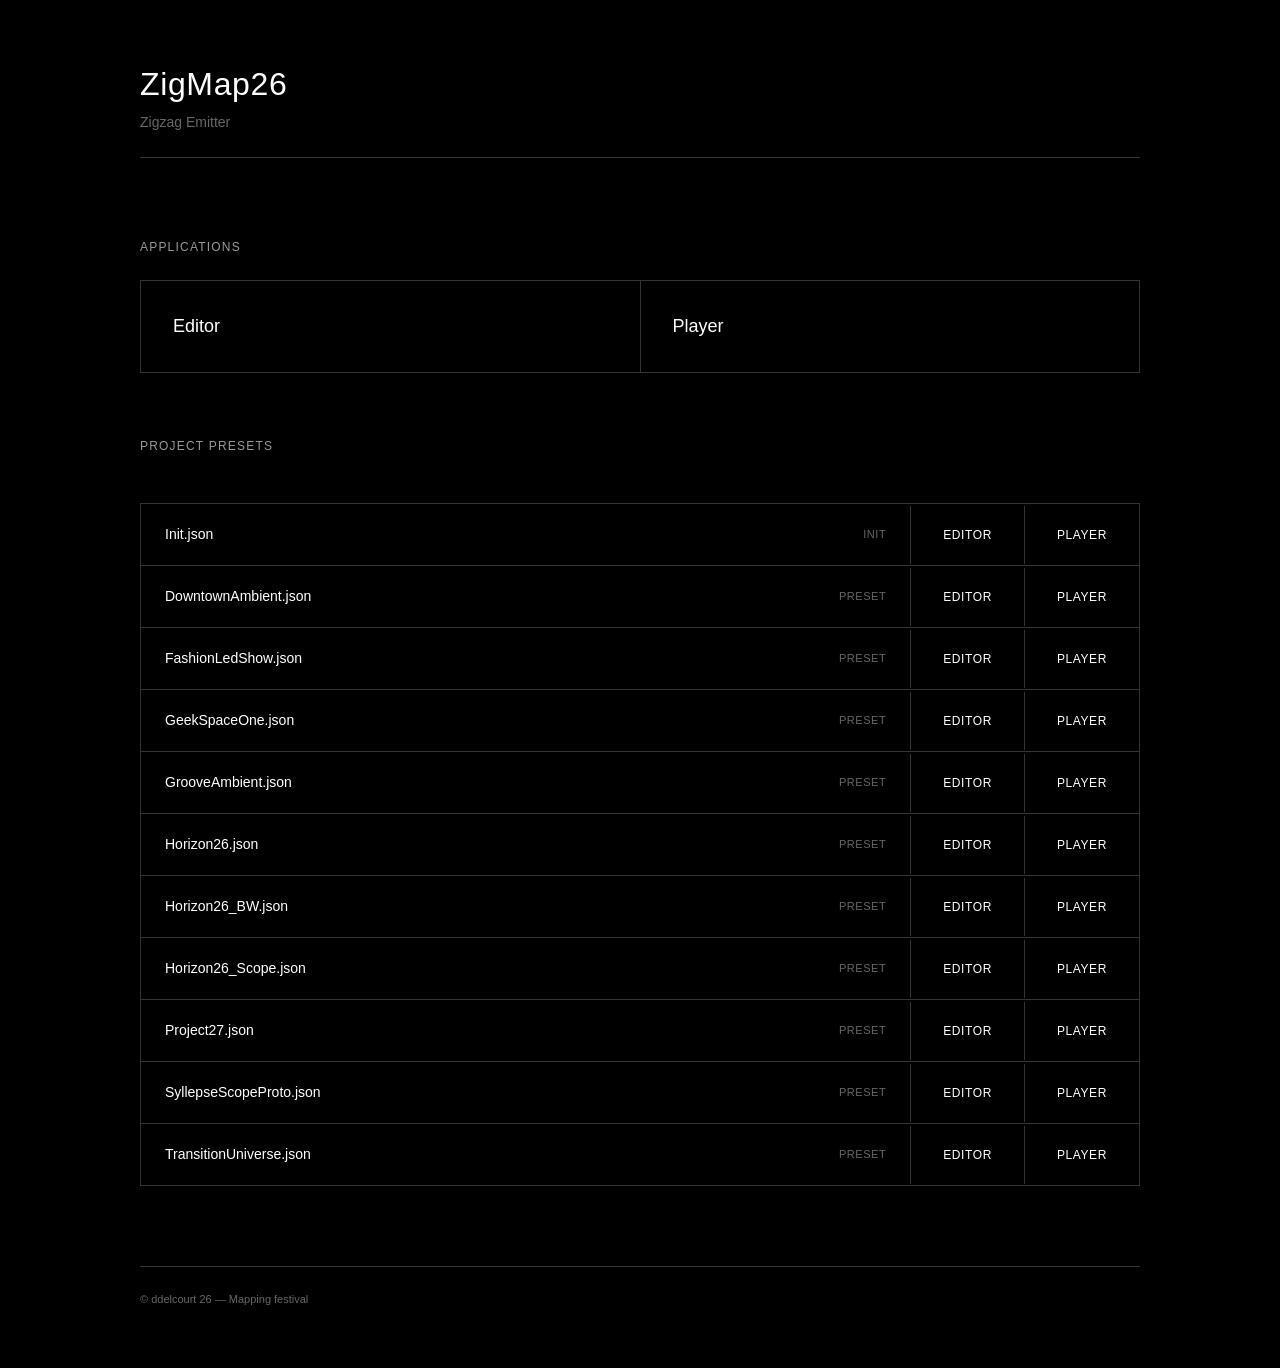
<file: welcome.html>
<!DOCTYPE html>
<html lang="en">
<head>
  <meta charset="UTF-8">
  <meta name="viewport" content="width=device-width, initial-scale=1.0">
  <title>ZigMap26</title>
  <style>
    * {
      box-sizing: border-box;
      margin: 0;
      padding: 0;
    }

    body {
      background: #000;
      color: #fff;
      font-family: 'Helvetica Neue', Helvetica, Arial, sans-serif;
      font-weight: 400;
      line-height: 1.5;
      min-height: 100vh;
      padding: 60px 40px;
    }

    .container {
      max-width: 1000px;
      margin: 0 auto;
    }

    header {
      margin-bottom: 80px;
      border-bottom: 1px solid #333;
      padding-bottom: 24px;
    }

    h1 {
      font-size: 32px;
      font-weight: 500;
      letter-spacing: 0.02em;
      margin-bottom: 4px;
    }

    .subtitle {
      font-size: 14px;
      color: #666;
      font-weight: 400;
    }

    .section {
      margin-bottom: 64px;
    }

    .section-title {
      font-size: 12px;
      font-weight: 500;
      text-transform: uppercase;
      letter-spacing: 0.1em;
      color: #999;
      margin-bottom: 24px;
    }

    .app-list {
      display: grid;
      grid-template-columns: 1fr 1fr;
      gap: 1px;
      background: #333;
      border: 1px solid #333;
    }

    .app-card {
      background: #000;
      padding: 32px;
      text-decoration: none;
      color: #fff;
      display: block;
    }

    .app-card:hover {
      background: #111;
    }

    .app-name {
      font-size: 18px;
      font-weight: 500;
    }

    .preset-list {
      list-style: none;
      border: 1px solid #333;
      border-bottom: none;
    }

    .preset-item {
      border-bottom: 1px solid #333;
      display: grid;
      grid-template-columns: 1fr auto;
      align-items: center;
    }

    .preset-info {
      padding: 20px 24px;
      display: grid;
      grid-template-columns: 1fr auto;
      align-items: center;
      gap: 16px;
    }

    .preset-name {
      font-size: 14px;
      font-weight: 400;
      color: #fff;
    }

    .preset-type {
      font-size: 11px;
      text-transform: uppercase;
      color: #666;
      letter-spacing: 0.05em;
    }

    .preset-actions {
      display: flex;
      border-left: 1px solid #333;
    }

    .preset-button {
      background: #000;
      border: none;
      border-left: 1px solid #333;
      color: #fff;
      padding: 20px 32px;
      text-decoration: none;
      font-size: 12px;
      font-weight: 400;
      text-transform: uppercase;
      letter-spacing: 0.05em;
      display: block;
    }

    .preset-button:first-child {
      border-left: none;
    }

    .preset-button:hover {
      background: #111;
    }

    .section-header {
      display: flex;
      justify-content: space-between;
      align-items: center;
      margin-bottom: 24px;
    }

    .refresh-button {
      background: #000;
      border: 1px solid #333;
      color: #fff;
      padding: 8px 16px;
      font-size: 11px;
      font-weight: 400;
      text-transform: uppercase;
      letter-spacing: 0.05em;
      cursor: pointer;
    }

    .refresh-button:hover {
      background: #111;
    }

    .refresh-button:active {
      background: #222;
    }

    footer {
      margin-top: 80px;
      padding-top: 24px;
      border-top: 1px solid #333;
      font-size: 11px;
      color: #666;
    }

    @media (max-width: 768px) {
      body {
        padding: 40px 20px;
      }

      header {
        margin-bottom: 60px;
      }

      h1 {
        font-size: 24px;
      }

      .section {
        margin-bottom: 48px;
      }

      .app-list {
        grid-template-columns: 1fr;
      }

      .preset-item {
        grid-template-columns: 1fr;
      }

      .preset-actions {
        border-left: none;
        border-top: 1px solid #333;
      }

      .preset-button {
        flex: 1;
        text-align: center;
        padding: 16px;
      }

      .preset-button:first-child {
        border-left: 1px solid #333;
      }
    }
  </style>
</head>
<body>
  <div class="container">
    <header>
      <h1>ZigMap26</h1>
      <p class="subtitle">Zigzag Emitter</p>
    </header>

    <section class="section">
      <h2 class="section-title">Applications</h2>
      <div class="app-list">
        <a href="index.html" class="app-card">
          <div class="app-name">Editor</div>
        </a>
        <a href="player.html" class="app-card">
          <div class="app-name">Player</div>
        </a>
      </div>
    </section>

    <section class="section">
      <div class="section-header">
        <h2 class="section-title">Project Presets</h2>
        <!-- <button class="refresh-button" onclick="loadPresets()">Refresh</button> -->
      </div>
      <ul class="preset-list" id="preset-list">
<!-- PRESETS_START -->
        <li class="preset-item">
          <div class="preset-info">
            <span class="preset-name">Init.json</span>
            <span class="preset-type">Init</span>
          </div>
          <div class="preset-actions">
            <a href="index.html?preset=Init" class="preset-button">Editor</a>
            <a href="player.html?preset=Init" class="preset-button">Player</a>
          </div>
        </li>
        <li class="preset-item">
          <div class="preset-info">
            <span class="preset-name">DowntownAmbient.json</span>
            <span class="preset-type">Preset</span>
          </div>
          <div class="preset-actions">
            <a href="index.html?preset=DowntownAmbient" class="preset-button">Editor</a>
            <a href="player.html?preset=DowntownAmbient" class="preset-button">Player</a>
          </div>
        </li>
        <li class="preset-item">
          <div class="preset-info">
            <span class="preset-name">FashionLedShow.json</span>
            <span class="preset-type">Preset</span>
          </div>
          <div class="preset-actions">
            <a href="index.html?preset=FashionLedShow" class="preset-button">Editor</a>
            <a href="player.html?preset=FashionLedShow" class="preset-button">Player</a>
          </div>
        </li>
        <li class="preset-item">
          <div class="preset-info">
            <span class="preset-name">GeekSpaceOne.json</span>
            <span class="preset-type">Preset</span>
          </div>
          <div class="preset-actions">
            <a href="index.html?preset=GeekSpaceOne" class="preset-button">Editor</a>
            <a href="player.html?preset=GeekSpaceOne" class="preset-button">Player</a>
          </div>
        </li>
        <li class="preset-item">
          <div class="preset-info">
            <span class="preset-name">GrooveAmbient.json</span>
            <span class="preset-type">Preset</span>
          </div>
          <div class="preset-actions">
            <a href="index.html?preset=GrooveAmbient" class="preset-button">Editor</a>
            <a href="player.html?preset=GrooveAmbient" class="preset-button">Player</a>
          </div>
        </li>
        <li class="preset-item">
          <div class="preset-info">
            <span class="preset-name">Horizon26.json</span>
            <span class="preset-type">Preset</span>
          </div>
          <div class="preset-actions">
            <a href="index.html?preset=Horizon26" class="preset-button">Editor</a>
            <a href="player.html?preset=Horizon26" class="preset-button">Player</a>
          </div>
        </li>
        <li class="preset-item">
          <div class="preset-info">
            <span class="preset-name">Horizon26_BW.json</span>
            <span class="preset-type">Preset</span>
          </div>
          <div class="preset-actions">
            <a href="index.html?preset=Horizon26_BW" class="preset-button">Editor</a>
            <a href="player.html?preset=Horizon26_BW" class="preset-button">Player</a>
          </div>
        </li>
        <li class="preset-item">
          <div class="preset-info">
            <span class="preset-name">Horizon26_Scope.json</span>
            <span class="preset-type">Preset</span>
          </div>
          <div class="preset-actions">
            <a href="index.html?preset=Horizon26_Scope" class="preset-button">Editor</a>
            <a href="player.html?preset=Horizon26_Scope" class="preset-button">Player</a>
          </div>
        </li>
        <li class="preset-item">
          <div class="preset-info">
            <span class="preset-name">TransitionUniverse.json</span>
            <span class="preset-type">Preset</span>
          </div>
          <div class="preset-actions">
            <a href="index.html?preset=TransitionUniverse" class="preset-button">Editor</a>
            <a href="player.html?preset=TransitionUniverse" class="preset-button">Player</a>
          </div>
        </li>
<!-- PRESETS_END -->
      </ul>
    </section>

    <footer>
      © ddelcourt 26 — Mapping festival
    </footer>
  </div>

  <script>
    async function loadPresets() {
      try {
        const response = await fetch('config/presets/manifest.json');
        if (!response.ok) {
          console.error('Failed to load manifest');
          return;
        }
        
        const data = await response.json();
        const presetList = document.getElementById('preset-list');
        
        // Clear current list
        presetList.innerHTML = '';
        
        // Generate preset items
        data.presets.forEach(preset => {
          const li = document.createElement('li');
          li.className = 'preset-item';
          
          li.innerHTML = `
            <div class="preset-info">
              <span class="preset-name">${preset.filename}</span>
              <span class="preset-type">${preset.type}</span>
            </div>
            <div class="preset-actions">
              <a href="index.html?preset=${preset.name}" class="preset-button">Editor</a>
              <a href="player.html?preset=${preset.name}" class="preset-button">Player</a>
            </div>
          `;
          
          presetList.appendChild(li);
        });
        
        console.log(`Loaded ${data.presets.length} preset(s)`);
      } catch (error) {
        console.error('Error loading presets:', error);
      }
    }
    
    // Load presets on page load
    document.addEventListener('DOMContentLoaded', loadPresets);
  </script>
</body>
</html>
          </div>
        </li>
      </ul>
    </div>

  </div>
</body>
</html>
</file>
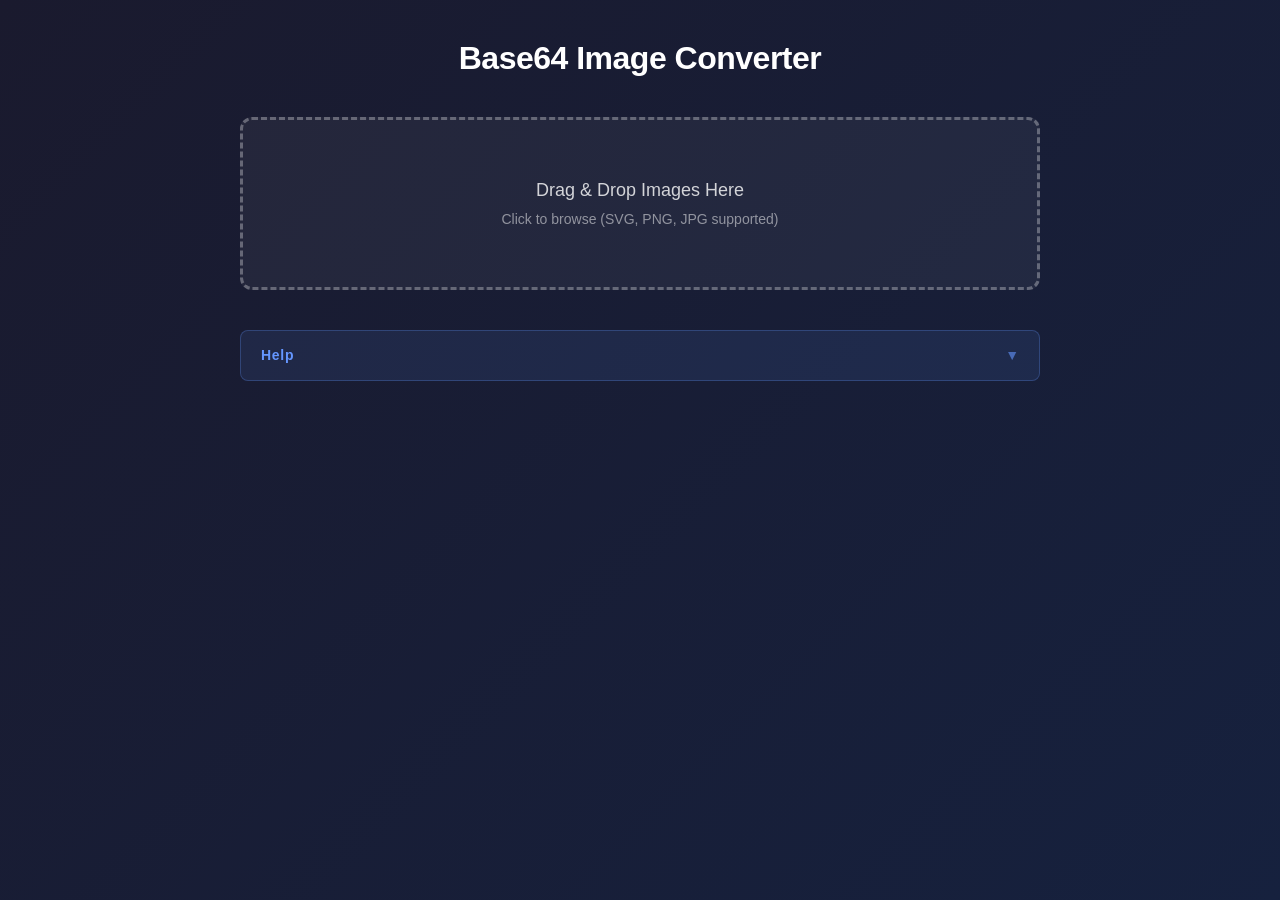
<file: utilities/overlay-converter.html>
<!DOCTYPE html>
<html lang="en">
<head>
  <meta charset="UTF-8">
  <meta name="viewport" content="width=device-width, initial-scale=1.0">
  <title>ZigMap26 - Overlay Converter</title>
  <style>
    * {
      margin: 0;
      padding: 0;
      box-sizing: border-box;
    }

    body {
      font-family: -apple-system, BlinkMacSystemFont, 'Segoe UI', Roboto, Arial, sans-serif;
      background: linear-gradient(135deg, #1a1a2e 0%, #16213e 100%);
      color: #e0e0e0;
      min-height: 100vh;
      display: flex;
      flex-direction: column;
      align-items: center;
      padding: 40px 20px;
    }

    .container {
      max-width: 800px;
      width: 100%;
    }

    header {
      text-align: center;
      margin-bottom: 40px;
    }

    h1 {
      font-size: 32px;
      font-weight: 700;
      color: #fff;
      margin-bottom: 10px;
      letter-spacing: -0.5px;
    }

    .subtitle {
      font-size: 16px;
      color: rgba(255, 255, 255, 0.6);
      font-weight: 400;
    }

    .dropzone {
      background: rgba(255, 255, 255, 0.05);
      border: 3px dashed rgba(255, 255, 255, 0.3);
      border-radius: 12px;
      padding: 60px 40px;
      text-align: center;
      cursor: pointer;
      transition: all 0.3s ease;
      position: relative;
      overflow: hidden;
    }

    .dropzone:hover {
      background: rgba(255, 255, 255, 0.08);
      border-color: rgba(100, 150, 255, 0.6);
      transform: translateY(-2px);
    }

    .dropzone.dragover {
      background: rgba(100, 150, 255, 0.15);
      border-color: #6496ff;
      border-style: solid;
      transform: scale(1.02);
    }

    .dropzone-icon {
      font-size: 64px;
      margin-bottom: 20px;
      opacity: 0.6;
    }

    .dropzone-text {
      font-size: 18px;
      color: rgba(255, 255, 255, 0.8);
      margin-bottom: 10px;
      font-weight: 500;
    }

    .dropzone-hint {
      font-size: 14px;
      color: rgba(255, 255, 255, 0.5);
    }

    .file-input {
      display: none;
    }

    .preview-section {
      margin-top: 40px;
      display: none;
    }

    .preview-section.active {
      display: block;
    }

    .section-title {
      font-size: 20px;
      font-weight: 600;
      margin-bottom: 20px;
      color: #fff;
      border-bottom: 2px solid rgba(255, 255, 255, 0.1);
      padding-bottom: 10px;
    }

    .file-list {
      display: grid;
      gap: 20px;
    }

    .file-item {
      background: rgba(255, 255, 255, 0.08);
      border: 1px solid rgba(255, 255, 255, 0.1);
      border-radius: 8px;
      padding: 20px;
      display: flex;
      gap: 20px;
      align-items: center;
      transition: all 0.2s ease;
    }

    .file-item:hover {
      background: rgba(255, 255, 255, 0.12);
      border-color: rgba(255, 255, 255, 0.2);
    }

    .file-preview {
      width: 80px;
      height: 80px;
      background: rgba(0, 0, 0, 0.3);
      border-radius: 6px;
      display: flex;
      align-items: center;
      justify-content: center;
      overflow: hidden;
      flex-shrink: 0;
    }

    .file-preview img {
      max-width: 100%;
      max-height: 100%;
      object-fit: contain;
    }

    .file-info {
      flex: 1;
      min-width: 0;
    }

    .file-name {
      font-size: 16px;
      font-weight: 500;
      color: #fff;
      margin-bottom: 5px;
      white-space: nowrap;
      overflow: hidden;
      text-overflow: ellipsis;
    }

    .file-meta {
      font-size: 13px;
      color: rgba(255, 255, 255, 0.5);
    }

    .file-status {
      font-size: 13px;
      margin-top: 5px;
      padding: 4px 8px;
      border-radius: 4px;
      display: inline-block;
    }

    .file-status.ready {
      background: rgba(100, 200, 100, 0.2);
      color: #6c6;
    }

    .file-status.converted {
      background: rgba(100, 150, 255, 0.2);
      color: #6496ff;
    }

    .file-actions {
      display: flex;
      gap: 10px;
    }

    button {
      padding: 10px 20px;
      background: rgba(100, 150, 255, 0.2);
      border: 1px solid #6496ff;
      color: #6496ff;
      border-radius: 6px;
      cursor: pointer;
      font-size: 14px;
      font-weight: 500;
      transition: all 0.2s ease;
      text-transform: uppercase;
      letter-spacing: 0.5px;
    }

    button:hover {
      background: rgba(100, 150, 255, 0.3);
      transform: translateY(-1px);
    }

    button:active {
      transform: translateY(0);
    }

    button.primary {
      background: #6496ff;
      color: #fff;
    }

    button.primary:hover {
      background: #5080e0;
    }

    button.danger {
      background: rgba(255, 100, 100, 0.2);
      border-color: #ff6464;
      color: #ff6464;
    }

    button.danger:hover {
      background: rgba(255, 100, 100, 0.3);
    }

    .actions-bar {
      margin-top: 30px;
      display: flex;
      gap: 15px;
      justify-content: center;
    }

    .info-box {
      background: rgba(100, 150, 255, 0.05);
      border: 1px solid rgba(100, 150, 255, 0.3);
      border-radius: 8px;
      margin-top: 40px;
      overflow: hidden;
    }

    .info-header {
      display: flex;
      justify-content: space-between;
      align-items: center;
      padding: 16px 20px;
      cursor: pointer;
      user-select: none;
      background: rgba(100, 150, 255, 0.05);
      border-bottom: 1px solid transparent;
      transition: background 0.2s;
    }

    .info-header:hover {
      background: rgba(100, 150, 255, 0.12);
    }

    .info-header.active {
      border-bottom-color: rgba(100, 150, 255, 0.2);
    }

    .info-title {
      font-size: 14px;
      font-weight: 600;
      color: #6496ff;
      letter-spacing: 0.05em;
    }

    .info-toggle {
      color: rgba(100, 150, 255, 0.6);
      font-size: 14px;
      transition: transform 0.2s;
    }

    .info-header.active .info-toggle {
      transform: rotate(180deg);
    }

    .info-content {
      display: none;
    }

    .info-content.expanded {
      display: block;
    }

    .info-text {
      padding: 20px;
      font-size: 14px;
      color: rgba(255, 255, 255, 0.7);
      line-height: 1.6;
    }

    .info-text code {
      background: rgba(0, 0, 0, 0.3);
      padding: 2px 6px;
      border-radius: 3px;
      font-family: 'Courier New', monospace;
      font-size: 13px;
      color: #6496ff;
    }
  </style>
</head>
<body>
  <div class="container">
    <header>
      <h1>Base64 Image Converter</h1>
      <!-- <p class="subtitle">Convert images to Base64 JSON format</p> -->
    </header>

    <div class="dropzone" id="dropzone">
      <!-- <div class="dropzone-icon">📁</div> -->
      <div class="dropzone-text">Drag & Drop Images Here</div>
      <div class="dropzone-hint">Click to browse (SVG, PNG, JPG supported)</div>
      <input type="file" id="fileInput" class="file-input" accept="image/svg+xml,image/png,image/jpeg,image/jpg,image/gif" multiple>
    </div>

    <div class="preview-section" id="previewSection">
      <h2 class="section-title">Selected Files</h2>
      <div class="file-list" id="fileList"></div>
      <div class="actions-bar">
        <button class="primary" id="convertBtn">Convert All to Base64</button>
        <button class="danger" id="clearBtn">Clear All</button>
      </div>
    </div>

    <div class="info-box">
      <div class="info-header" id="infoHeader">
        <div class="info-title">Help</div>
        <div class="info-toggle">▼</div>
      </div>
      <div class="info-content" id="infoContent">
        <div class="info-text">
          1. Drag & drop or select image files (SVG, PNG, JPG)<br>
          2. Click "Convert All to Base64" to process the images<br>
          3. Each image will download as a separate JSON file<br>
          4. Place the JSON files in <code>assets/overlays/</code> folder<br>
          5. Reload the app to see them in the overlay dropdown
        </div>
      </div>
    </div>
  </div>

  <script>
    const dropzone = document.getElementById('dropzone');
    const fileInput = document.getElementById('fileInput');
    const previewSection = document.getElementById('previewSection');
    const fileList = document.getElementById('fileList');
    const convertBtn = document.getElementById('convertBtn');
    const clearBtn = document.getElementById('clearBtn');

    let selectedFiles = [];

    // Setup collapsible info section
    const infoHeader = document.getElementById('infoHeader');
    const infoContent = document.getElementById('infoContent');
    
    infoHeader.addEventListener('click', () => {
      const isExpanded = infoContent.classList.toggle('expanded');
      infoHeader.classList.toggle('active', isExpanded);
    });

    // Click to browse
    dropzone.addEventListener('click', () => {
      fileInput.click();
    });

    // File input change
    fileInput.addEventListener('change', (e) => {
      handleFiles(e.target.files);
    });

    // Drag & drop events
    dropzone.addEventListener('dragover', (e) => {
      e.preventDefault();
      dropzone.classList.add('dragover');
    });

    dropzone.addEventListener('dragleave', () => {
      dropzone.classList.remove('dragover');
    });

    dropzone.addEventListener('drop', (e) => {
      e.preventDefault();
      dropzone.classList.remove('dragover');
      handleFiles(e.dataTransfer.files);
    });

    // Handle selected files
    function handleFiles(files) {
      const validTypes = ['image/svg+xml', 'image/png', 'image/jpeg', 'image/jpg', 'image/gif'];
      const newFiles = Array.from(files).filter(file => validTypes.includes(file.type));
      
      if (newFiles.length === 0) {
        alert('Please select valid image files (SVG, PNG, JPG)');
        return;
      }

      selectedFiles = [...selectedFiles, ...newFiles];
      displayFiles();
      previewSection.classList.add('active');
    }

    // Display file list
    function displayFiles() {
      fileList.innerHTML = '';
      
      selectedFiles.forEach((file, index) => {
        const fileItem = document.createElement('div');
        fileItem.className = 'file-item';
        
        const preview = document.createElement('div');
        preview.className = 'file-preview';
        
        // Create image preview
        const img = document.createElement('img');
        const reader = new FileReader();
        reader.onload = (e) => {
          img.src = e.target.result;
        };
        reader.readAsDataURL(file);
        preview.appendChild(img);
        
        const info = document.createElement('div');
        info.className = 'file-info';
        
        const fileName = document.createElement('div');
        fileName.className = 'file-name';
        fileName.textContent = file.name;
        
        const fileMeta = document.createElement('div');
        fileMeta.className = 'file-meta';
        fileMeta.textContent = `${file.type} • ${(file.size / 1024).toFixed(2)} KB`;
        
        const fileStatus = document.createElement('div');
        fileStatus.className = 'file-status ready';
        fileStatus.textContent = 'Ready';
        fileStatus.id = `status-${index}`;
        
        info.appendChild(fileName);
        info.appendChild(fileMeta);
        info.appendChild(fileStatus);
        
        const actions = document.createElement('div');
        actions.className = 'file-actions';
        
        const removeBtn = document.createElement('button');
        removeBtn.className = 'danger';
        removeBtn.textContent = 'Remove';
        removeBtn.onclick = () => removeFile(index);
        
        actions.appendChild(removeBtn);
        
        fileItem.appendChild(preview);
        fileItem.appendChild(info);
        fileItem.appendChild(actions);
        
        fileList.appendChild(fileItem);
      });
    }

    // Remove file
    function removeFile(index) {
      selectedFiles.splice(index, 1);
      if (selectedFiles.length === 0) {
        previewSection.classList.remove('active');
      } else {
        displayFiles();
      }
    }

    // Clear all files
    clearBtn.addEventListener('click', () => {
      selectedFiles = [];
      previewSection.classList.remove('active');
      fileInput.value = '';
    });

    // Convert all files
    convertBtn.addEventListener('click', async () => {
      if (selectedFiles.length === 0) return;
      
      convertBtn.disabled = true;
      convertBtn.textContent = 'Converting...';
      
      for (let i = 0; i < selectedFiles.length; i++) {
        const file = selectedFiles[i];
        const statusEl = document.getElementById(`status-${i}`);
        
        try {
          statusEl.textContent = 'Converting...';
          statusEl.className = 'file-status';
          statusEl.style.background = 'rgba(255, 200, 100, 0.2)';
          statusEl.style.color = '#fc6';
          
          // Convert to Base64
          const base64 = await fileToBase64(file);
          
          // Create JSON structure
          const overlayData = {
            id: `overlay_${Date.now()}_${i}`,
            filename: file.name,
            type: file.type.split('/')[1],
            data: base64
          };
          
          // Download JSON file
          downloadJSON(overlayData, file.name);
          
          statusEl.textContent = '✓ Converted & Downloaded';
          statusEl.className = 'file-status converted';
          
          // Small delay between downloads
          await new Promise(resolve => setTimeout(resolve, 200));
        } catch (error) {
          console.error('Conversion error:', error);
          statusEl.textContent = '✗ Error';
          statusEl.style.background = 'rgba(255, 100, 100, 0.2)';
          statusEl.style.color = '#f66';
        }
      }
      
      convertBtn.disabled = false;
      convertBtn.textContent = 'Convert All to Base64';
    });

    // Convert file to Base64
    function fileToBase64(file) {
      return new Promise((resolve, reject) => {
        const reader = new FileReader();
        reader.onload = () => resolve(reader.result);
        reader.onerror = reject;
        reader.readAsDataURL(file);
      });
    }

    // Download JSON file
    function downloadJSON(data, originalFilename) {
      const json = JSON.stringify(data, null, 2);
      const blob = new Blob([json], { type: 'application/json' });
      const url = URL.createObjectURL(blob);
      
      const a = document.createElement('a');
      a.href = url;
      
      // Create filename: remove extension, add .json
      const nameWithoutExt = originalFilename.replace(/\.[^/.]+$/, '');
      a.download = `overlay_${nameWithoutExt}.json`;
      
      document.body.appendChild(a);
      a.click();
      document.body.removeChild(a);
      URL.revokeObjectURL(url);
    }
  </script>
</body>
</html>
</file>
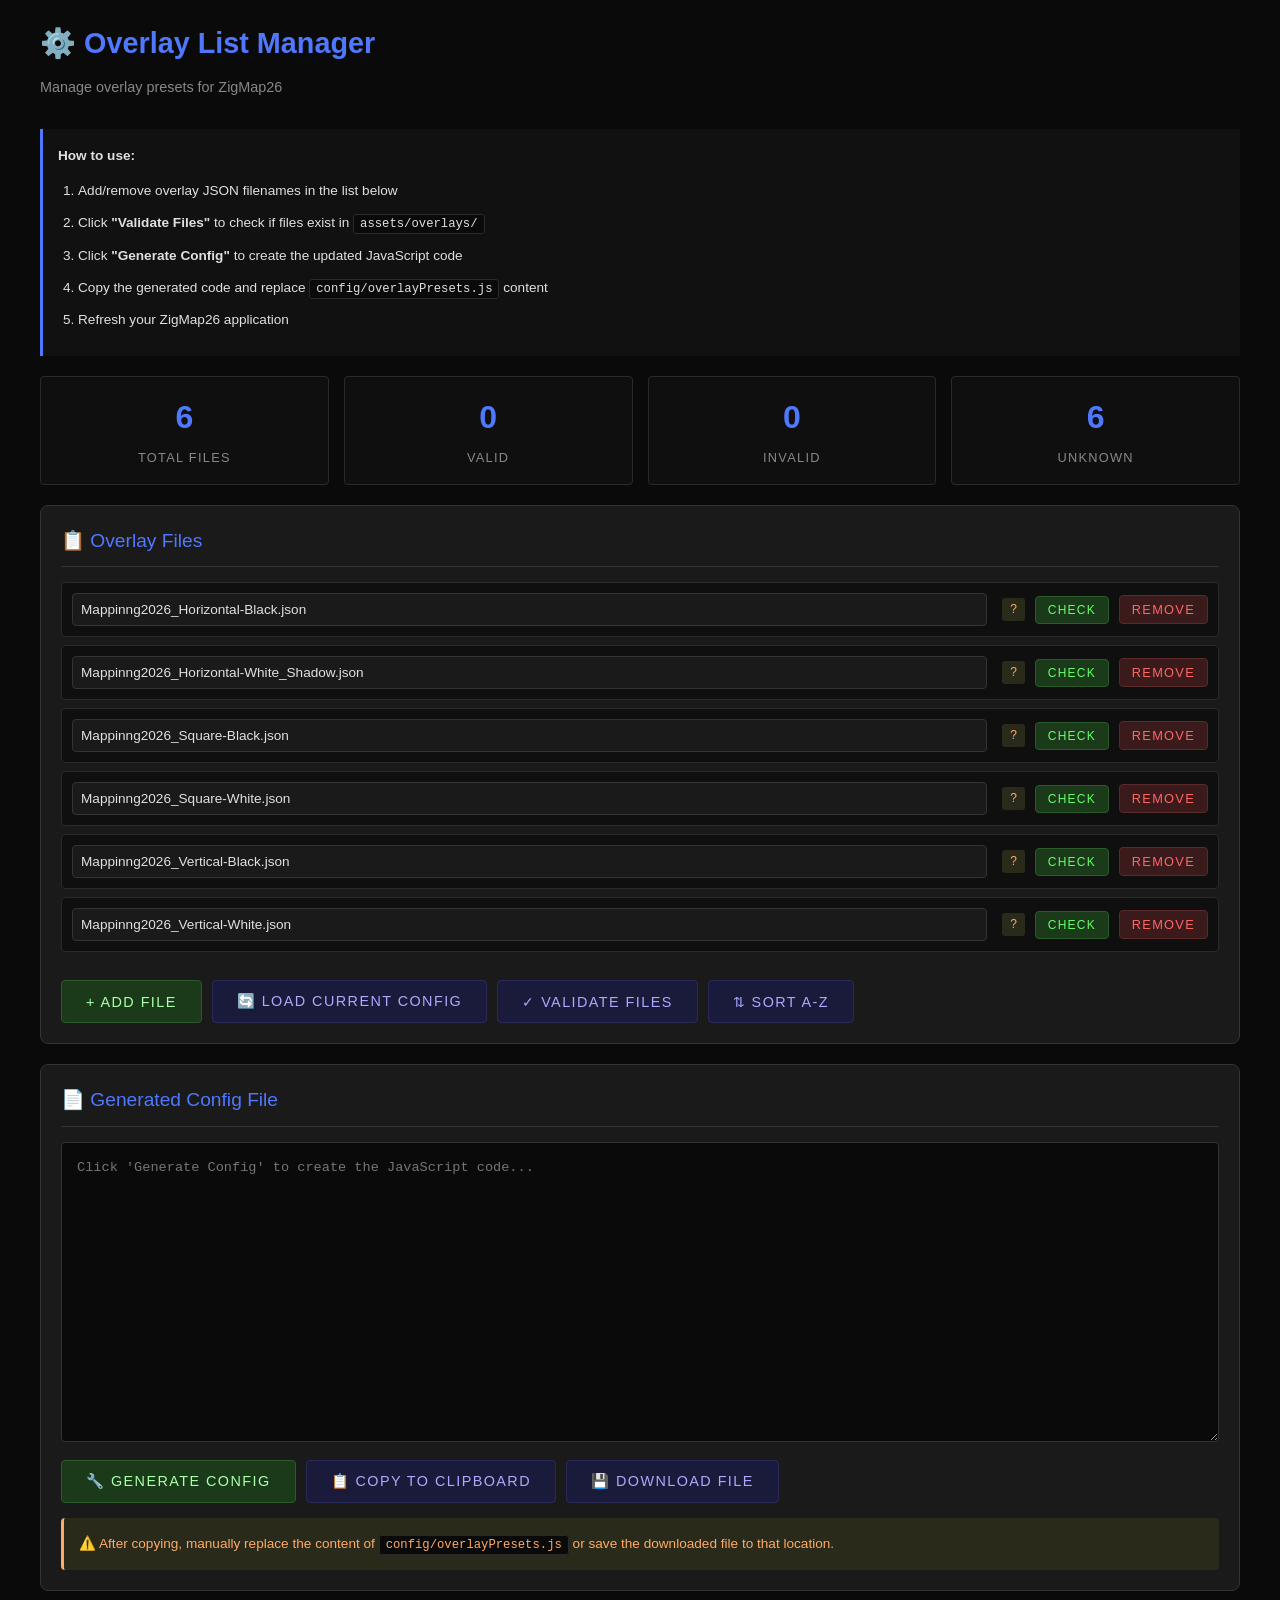
<file: utilities/overlay-list-manager.html>
<!DOCTYPE html>
<html lang="en">
<head>
  <meta charset="UTF-8">
  <meta name="viewport" content="width=device-width, initial-scale=1.0">
  <title>Overlay List Manager - ZigMap26</title>
  <style>
    * {
      margin: 0;
      padding: 0;
      box-sizing: border-box;
    }

    body {
      font-family: -apple-system, BlinkMacSystemFont, 'Segoe UI', Roboto, Arial, sans-serif;
      background: #0a0a0a;
      color: #e0e0e0;
      padding: 20px;
      line-height: 1.6;
    }

    .container {
      max-width: 1200px;
      margin: 0 auto;
    }

    h1 {
      color: #5078ff;
      margin-bottom: 10px;
      font-size: 1.8rem;
    }

    .subtitle {
      color: #888;
      margin-bottom: 30px;
      font-size: 0.9rem;
    }

    .section {
      background: #1a1a1a;
      border: 1px solid #333;
      border-radius: 8px;
      padding: 20px;
      margin-bottom: 20px;
    }

    .section-title {
      color: #5078ff;
      font-size: 1.2rem;
      margin-bottom: 15px;
      padding-bottom: 10px;
      border-bottom: 1px solid #333;
    }

    .instructions {
      background: #111;
      padding: 15px;
      border-left: 3px solid #5078ff;
      margin-bottom: 20px;
      font-size: 0.85rem;
      line-height: 1.8;
    }

    .instructions ol {
      margin-left: 20px;
      margin-top: 10px;
    }

    .instructions li {
      margin-bottom: 8px;
    }

    .file-list {
      display: flex;
      gap: 20px;
      margin-bottom: 20px;
    }

    .file-list-column {
      flex: 1;
    }

    .file-item {
      display: flex;
      align-items: center;
      gap: 10px;
      padding: 10px;
      background: #0f0f0f;
      border: 1px solid #2a2a2a;
      border-radius: 4px;
      margin-bottom: 8px;
    }

    .file-item input[type="text"] {
      flex: 1;
      background: #1a1a1a;
      border: 1px solid #333;
      color: #e0e0e0;
      padding: 8px;
      border-radius: 4px;
      font-family: -apple-system, BlinkMacSystemFont, 'Segoe UI', Roboto, Arial, sans-serif;
      font-size: 0.85rem;
    }

    .file-item input[type="text"]:focus {
      outline: none;
      border-color: #5078ff;
    }

    .btn-remove {
      background: #3a1a1a;
      border: 1px solid #5a2a2a;
      color: #ff6666;
      padding: 6px 12px;
      border-radius: 4px;
      cursor: pointer;
      font-size: 0.8rem;
      transition: all 0.2s;
    }

    .btn-remove:hover {
      background: #5a1a1a;
      border-color: #ff6666;
    }

    .btn-validate {
      background: #1a3a1a;
      border: 1px solid #2a5a2a;
      color: #66ff66;
      padding: 6px 12px;
      border-radius: 4px;
      cursor: pointer;
      font-size: 0.75rem;
      transition: all 0.2s;
    }

    .btn-validate:hover {
      background: #2a5a2a;
      border-color: #66ff66;
    }

    .btn-validate.checking {
      opacity: 0.5;
      cursor: wait;
    }

    .status {
      font-size: 0.75rem;
      padding: 2px 8px;
      border-radius: 3px;
      margin-left: 5px;
    }

    .status.valid {
      background: #1a3a1a;
      color: #66ff66;
    }

    .status.invalid {
      background: #3a1a1a;
      color: #ff6666;
    }

    .status.unknown {
      background: #2a2a1a;
      color: #ffaa66;
    }

    .buttons {
      display: flex;
      gap: 10px;
      margin-top: 20px;
    }

    button {
      background: #1a1a3a;
      border: 1px solid #2a2a5a;
      color: #aaaaff;
      padding: 12px 24px;
      border-radius: 4px;
      cursor: pointer;
      font-size: 0.9rem;
      font-family: -apple-system, BlinkMacSystemFont, 'Segoe UI', Roboto, Arial, sans-serif;
      transition: all 0.2s;
      text-transform: uppercase;
      letter-spacing: 0.1em;
    }

    button:hover {
      background: #2a2a5a;
      border-color: #5078ff;
    }

    button.primary {
      background: #1a3a1a;
      border-color: #2a5a2a;
      color: #aaffaa;
    }

    button.primary:hover {
      background: #2a5a2a;
      border-color: #66ff66;
    }

    textarea {
      width: 100%;
      background: #0a0a0a;
      border: 1px solid #333;
      color: #66ff66;
      padding: 15px;
      border-radius: 4px;
      font-family: 'Courier New', monospace;
      font-size: 0.85rem;
      line-height: 1.5;
      min-height: 300px;
      resize: vertical;
    }

    textarea:focus {
      outline: none;
      border-color: #5078ff;
    }

    .output-actions {
      display: flex;
      gap: 10px;
      margin-top: 10px;
    }

    .stats {
      display: grid;
      grid-template-columns: repeat(auto-fit, minmax(200px, 1fr));
      gap: 15px;
      margin-bottom: 20px;
    }

    .stat-box {
      background: #0f0f0f;
      border: 1px solid #2a2a2a;
      border-radius: 4px;
      padding: 15px;
      text-align: center;
    }

    .stat-value {
      font-size: 2rem;
      color: #5078ff;
      font-weight: bold;
    }

    .stat-label {
      font-size: 0.8rem;
      color: #888;
      text-transform: uppercase;
      letter-spacing: 0.1em;
      margin-top: 5px;
    }

    .toast {
      position: fixed;
      bottom: 20px;
      right: 20px;
      background: #1a3a1a;
      border: 1px solid #2a5a2a;
      color: #66ff66;
      padding: 15px 20px;
      border-radius: 4px;
      box-shadow: 0 4px 8px rgba(0,0,0,0.3);
      transform: translateY(100px);
      opacity: 0;
      transition: all 0.3s;
      z-index: 1000;
      font-size: 0.9rem;
    }

    .toast.show {
      transform: translateY(0);
      opacity: 1;
    }

    .toast.error {
      background: #3a1a1a;
      border-color: #5a2a2a;
      color: #ff6666;
    }

    .warning {
      background: #2a2a1a;
      border-left: 3px solid #ffaa66;
      padding: 15px;
      margin-top: 15px;
      font-size: 0.85rem;
      color: #ffaa66;
      border-radius: 4px;
    }

    code {
      background: #0a0a0a;
      padding: 2px 6px;
      border-radius: 3px;
      border: 1px solid #2a2a2a;
      font-size: 0.9em;
    }
  </style>
</head>
<body>
  <div class="container">
    <h1>⚙️ Overlay List Manager</h1>
    <p class="subtitle">Manage overlay presets for ZigMap26</p>

    <div class="instructions">
      <strong>How to use:</strong>
      <ol>
        <li>Add/remove overlay JSON filenames in the list below</li>
        <li>Click <strong>"Validate Files"</strong> to check if files exist in <code>assets/overlays/</code></li>
        <li>Click <strong>"Generate Config"</strong> to create the updated JavaScript code</li>
        <li>Copy the generated code and replace <code>config/overlayPresets.js</code> content</li>
        <li>Refresh your ZigMap26 application</li>
      </ol>
    </div>

    <!-- Stats -->
    <div class="stats">
      <div class="stat-box">
        <div class="stat-value" id="file-count">0</div>
        <div class="stat-label">Total Files</div>
      </div>
      <div class="stat-box">
        <div class="stat-value" id="valid-count">0</div>
        <div class="stat-label">Valid</div>
      </div>
      <div class="stat-box">
        <div class="stat-value" id="invalid-count">0</div>
        <div class="stat-label">Invalid</div>
      </div>
      <div class="stat-box">
        <div class="stat-value" id="unknown-count">0</div>
        <div class="stat-label">Unknown</div>
      </div>
    </div>

    <!-- File List Editor -->
    <div class="section">
      <div class="section-title">📋 Overlay Files</div>
      <div class="file-list">
        <div class="file-list-column" id="file-list">
          <!-- File items will be added here dynamically -->
        </div>
      </div>
      <div class="buttons">
        <button class="primary" onclick="addFileItem()">+ Add File</button>
        <button onclick="loadCurrentConfig()">🔄 Load Current Config</button>
        <button onclick="validateFiles()">✓ Validate Files</button>
        <button onclick="sortFiles()">⇅ Sort A-Z</button>
      </div>
    </div>

    <!-- Generated Output -->
    <div class="section">
      <div class="section-title">📄 Generated Config File</div>
      <textarea id="output" readonly placeholder="Click 'Generate Config' to create the JavaScript code..."></textarea>
      <div class="output-actions">
        <button class="primary" onclick="generateConfig()">🔧 Generate Config</button>
        <button onclick="copyToClipboard()">📋 Copy to Clipboard</button>
        <button onclick="downloadConfig()">💾 Download File</button>
      </div>
      <div class="warning">
        ⚠️ After copying, manually replace the content of <code>config/overlayPresets.js</code> or save the downloaded file to that location.
      </div>
    </div>
  </div>

  <div class="toast" id="toast"></div>

  <script>
    // Store file items
    let files = [];
    const OVERLAY_FOLDER = '../assets/overlays/';

    // Initialize with default files
    function init() {
      // Default files from current config
      files = [
        { name: 'Mappinng2026_Horizontal-Black.json', status: 'unknown' },
        { name: 'Mappinng2026_Horizontal-White_Shadow.json', status: 'unknown' },
        { name: 'Mappinng2026_Square-Black.json', status: 'unknown' },
        { name: 'Mappinng2026_Square-White.json', status: 'unknown' },
        { name: 'Mappinng2026_Vertical-Black.json', status: 'unknown' },
        { name: 'Mappinng2026_Vertical-White.json', status: 'unknown' }
      ];
      renderFileList();
      updateStats();
    }

    // Render file list
    function renderFileList() {
      const container = document.getElementById('file-list');
      container.innerHTML = '';

      files.forEach((file, index) => {
        const item = document.createElement('div');
        item.className = 'file-item';
        
        const input = document.createElement('input');
        input.type = 'text';
        input.value = file.name;
        input.placeholder = 'filename.json';
        input.addEventListener('input', (e) => {
          files[index].name = e.target.value;
          files[index].status = 'unknown';
          updateStats();
        });

        const statusSpan = document.createElement('span');
        statusSpan.className = `status ${file.status}`;
        statusSpan.textContent = file.status === 'unknown' ? '?' : (file.status === 'valid' ? '✓' : '✗');

        const validateBtn = document.createElement('button');
        validateBtn.className = 'btn-validate';
        validateBtn.textContent = 'Check';
        validateBtn.onclick = () => validateSingleFile(index);

        const removeBtn = document.createElement('button');
        removeBtn.className = 'btn-remove';
        removeBtn.textContent = 'Remove';
        removeBtn.onclick = () => removeFile(index);

        item.appendChild(input);
        item.appendChild(statusSpan);
        item.appendChild(validateBtn);
        item.appendChild(removeBtn);
        container.appendChild(item);
      });

      updateStats();
    }

    // Add new file item
    function addFileItem() {
      files.push({ name: '', status: 'unknown' });
      renderFileList();
    }

    // Remove file item
    function removeFile(index) {
      files.splice(index, 1);
      renderFileList();
    }

    // Validate single file
    async function validateSingleFile(index) {
      const file = files[index];
      if (!file.name.trim()) {
        showToast('Please enter a filename', 'error');
        return;
      }

      try {
        const response = await fetch(OVERLAY_FOLDER + file.name);
        files[index].status = response.ok ? 'valid' : 'invalid';
      } catch (err) {
        files[index].status = 'invalid';
      }

      renderFileList();
    }

    // Validate all files
    async function validateFiles() {
      const btn = event.target;
      btn.classList.add('checking');
      btn.textContent = 'Checking...';

      for (let i = 0; i < files.length; i++) {
        if (!files[i].name.trim()) {
          files[i].status = 'invalid';
          continue;
        }

        try {
          const response = await fetch(OVERLAY_FOLDER + files[i].name);
          files[i].status = response.ok ? 'valid' : 'invalid';
        } catch (err) {
          files[i].status = 'invalid';
        }
      }

      renderFileList();
      btn.classList.remove('checking');
      btn.textContent = '✓ Validate Files';
      
      const validCount = files.filter(f => f.status === 'valid').length;
      const invalidCount = files.filter(f => f.status === 'invalid').length;
      
      if (invalidCount === 0) {
        showToast(`✓ All ${validCount} files validated successfully!`);
      } else {
        showToast(`Found ${invalidCount} invalid file(s). Check your filenames.`, 'error');
      }
    }

    // Sort files alphabetically
    function sortFiles() {
      files.sort((a, b) => a.name.localeCompare(b.name));
      renderFileList();
      showToast('Files sorted alphabetically');
    }

    // Generate config file
    function generateConfig() {
      // Filter out empty names
      const validFiles = files.filter(f => f.name.trim());
      
      if (validFiles.length === 0) {
        showToast('No files to generate config from', 'error');
        return;
      }

      // Generate JavaScript code
      const fileList = validFiles.map(f => `  '${f.name}'`).join(',\n');
      
      const code = `/**
 * Overlay Presets Configuration
 * List of overlay files available in assets/overlays/ folder
 * 
 * To add new overlays:
 * 1. Convert your image to Base64 using utilities/overlay-converter.html
 * 2. Save the JSON file to assets/overlays/
 * 3. Add the filename to the OVERLAY_FILES array below
 */

export const OVERLAY_FILES = [
${fileList}
];

export const OVERLAY_FOLDER = 'assets/overlays/';
`;

      document.getElementById('output').value = code;
      showToast(`Config generated with ${validFiles.length} file(s)`);
    }

    // Copy to clipboard
    function copyToClipboard() {
      const output = document.getElementById('output');
      if (!output.value) {
        showToast('Generate config first', 'error');
        return;
      }

      output.select();
      document.execCommand('copy');
      showToast('✓ Copied to clipboard!');
    }

    // Download config file
    function downloadConfig() {
      const output = document.getElementById('output');
      if (!output.value) {
        showToast('Generate config first', 'error');
        return;
      }

      const blob = new Blob([output.value], { type: 'text/javascript' });
      const url = URL.createObjectURL(blob);
      const a = document.createElement('a');
      a.href = url;
      a.download = 'overlayPresets.js';
      document.body.appendChild(a);
      a.click();
      document.body.removeChild(a);
      URL.revokeObjectURL(url);
      
      showToast('✓ File downloaded!');
    }

    // Load current config from file
    async function loadCurrentConfig() {
      try {
        const response = await fetch('../config/overlayPresets.js');
        if (!response.ok) throw new Error('Failed to load config');
        
        const text = await response.text();
        
        // Parse OVERLAY_FILES array from the file
        const match = text.match(/OVERLAY_FILES\s*=\s*\[([\s\S]*?)\]/);
        if (match) {
          const fileContent = match[1];
          const fileNames = fileContent.match(/'([^']+)'/g);
          
          if (fileNames) {
            files = fileNames.map(name => ({
              name: name.replace(/'/g, ''),
              status: 'unknown'
            }));
            renderFileList();
            showToast(`✓ Loaded ${files.length} files from current config`);
          }
        } else {
          showToast('Could not parse config file', 'error');
        }
      } catch (err) {
        showToast('Failed to load current config: ' + err.message, 'error');
      }
    }

    // Update statistics
    function updateStats() {
      document.getElementById('file-count').textContent = files.length;
      document.getElementById('valid-count').textContent = files.filter(f => f.status === 'valid').length;
      document.getElementById('invalid-count').textContent = files.filter(f => f.status === 'invalid').length;
      document.getElementById('unknown-count').textContent = files.filter(f => f.status === 'unknown').length;
    }

    // Show toast notification
    function showToast(message, type = 'success') {
      const toast = document.getElementById('toast');
      toast.textContent = message;
      toast.className = 'toast' + (type === 'error' ? ' error' : '');
      toast.classList.add('show');
      
      setTimeout(() => {
        toast.classList.remove('show');
      }, 3000);
    }

    // Initialize on load
    init();
  </script>
</body>
</html>
</file>
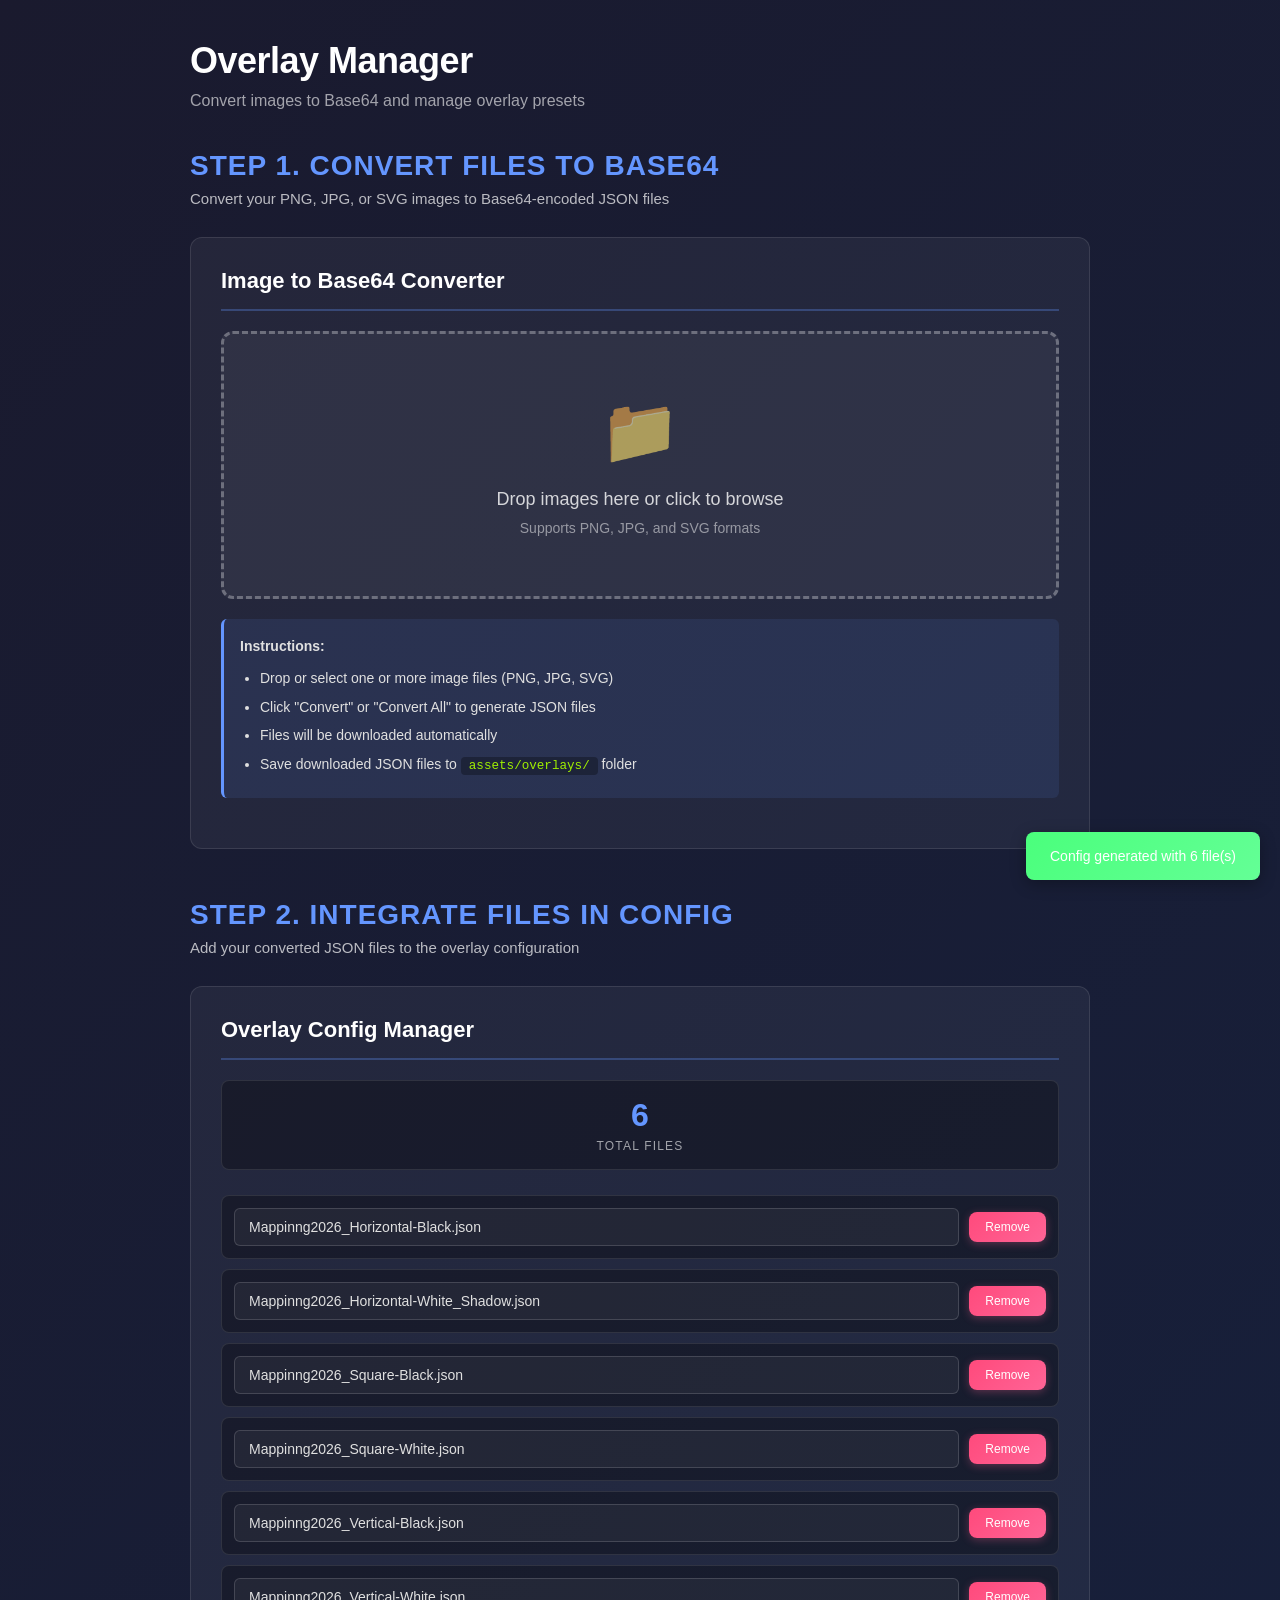
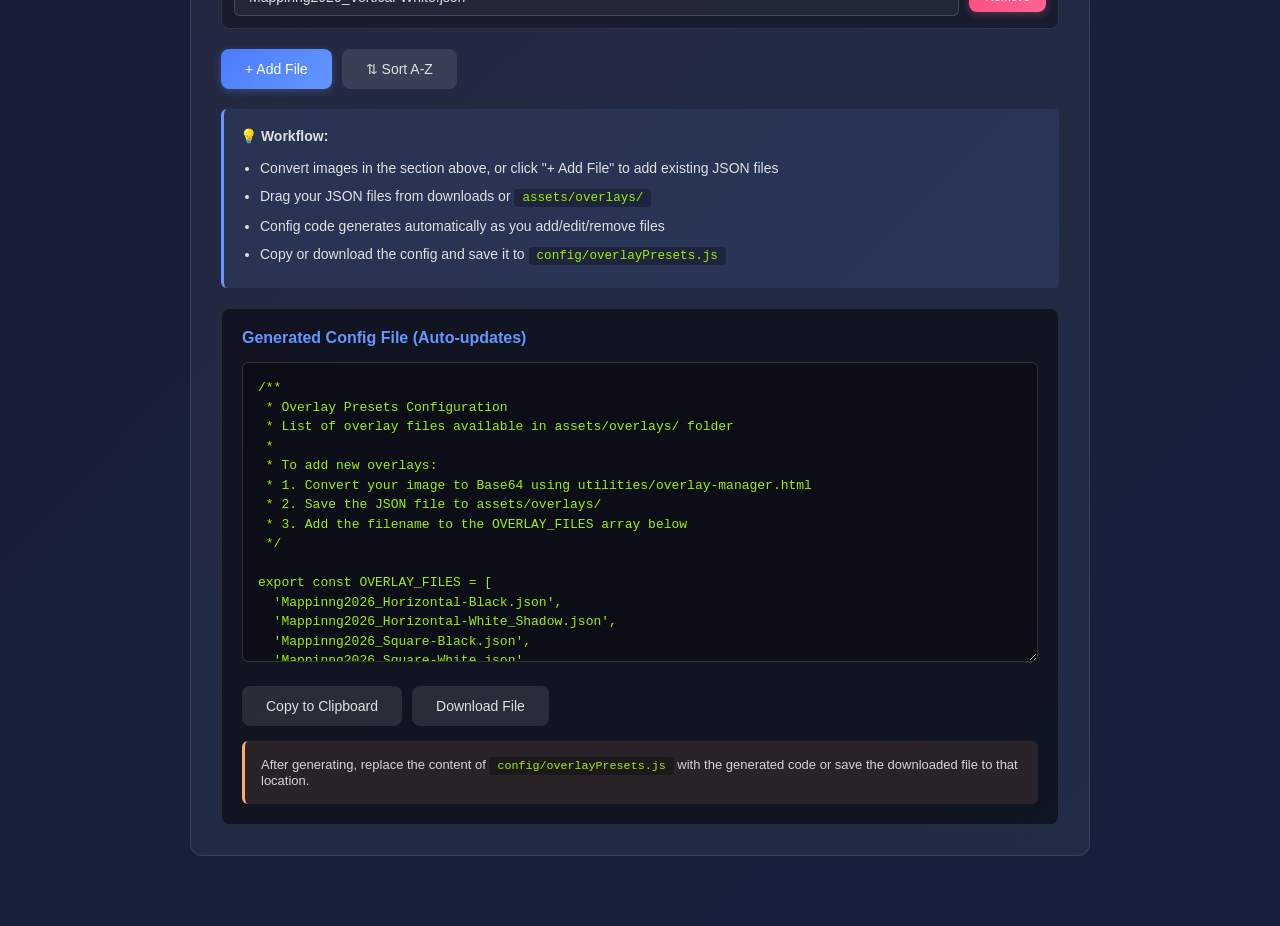
<file: utilities/overlay-manager.html>
<!DOCTYPE html>
<html lang="en">
<head>
  <meta charset="UTF-8">
  <meta name="viewport" content="width=device-width, initial-scale=1.0">
  <title>ZigMap26 - Overlay Manager</title>
  <style>
    * {
      margin: 0;
      padding: 0;
      box-sizing: border-box;
    }

    body {
      font-family: -apple-system, BlinkMacSystemFont, 'Segoe UI', Roboto, Arial, sans-serif;
      background: linear-gradient(135deg, #1a1a2e 0%, #16213e 100%);
      color: #e0e0e0;
      min-height: 100vh;
      padding: 40px 20px;
    }

    .container {
      max-width: 900px;
      margin: 0 auto;
    }

    header {
      text-align: left;
      margin-bottom: 40px;
    }

    h1 {
      font-size: 36px;
      font-weight: 700;
      color: #fff;
      margin-bottom: 10px;
      letter-spacing: -0.5px;
    }

    .subtitle {
      font-size: 16px;
      color: rgba(255, 255, 255, 0.6);
      font-weight: 400;
    }

    /* Step Headers */
    .step-header {
      margin: 50px 0 30px 0;
      text-align: left;
    }

    .step-header:first-of-type {
      margin-top: 30px;
    }

    .step-title {
      font-size: 28px;
      font-weight: 700;
      color: #6496ff;
      text-transform: uppercase;
      letter-spacing: 1px;
      margin-bottom: 8px;
    }

    .step-description {
      font-size: 15px;
      color: rgba(255, 255, 255, 0.7);
      font-weight: 400;
    }

    /* Section Styles */
    .section {
      background: rgba(255, 255, 255, 0.05);
      border-radius: 12px;
      padding: 30px;
      margin-bottom: 30px;
      border: 1px solid rgba(255, 255, 255, 0.1);
    }

    .section-header {
      display: flex;
      align-items: center;
      gap: 12px;
      margin-bottom: 20px;
      padding-bottom: 15px;
      border-bottom: 2px solid rgba(100, 150, 255, 0.3);
    }

    .section-icon {
      font-size: 28px;
    }

    .section-title {
      font-size: 22px;
      font-weight: 600;
      color: #fff;
    }

    .section-description {
      font-size: 14px;
      color: rgba(255, 255, 255, 0.6);
      margin-bottom: 20px;
      line-height: 1.6;
    }

    /* Converter Section */
    .dropzone {
      background: rgba(255, 255, 255, 0.05);
      border: 3px dashed rgba(255, 255, 255, 0.3);
      border-radius: 12px;
      padding: 60px 40px;
      text-align: center;
      cursor: pointer;
      transition: all 0.3s ease;
      margin-bottom: 20px;
    }

    .dropzone:hover {
      background: rgba(255, 255, 255, 0.08);
      border-color: rgba(100, 150, 255, 0.6);
      transform: translateY(-2px);
    }

    .dropzone.dragover {
      background: rgba(100, 150, 255, 0.15);
      border-color: #6496ff;
      border-style: solid;
      transform: scale(1.02);
    }

    .dropzone-icon {
      font-size: 64px;
      margin-bottom: 20px;
      opacity: 0.6;
    }

    .dropzone-text {
      font-size: 18px;
      color: rgba(255, 255, 255, 0.8);
      margin-bottom: 10px;
      font-weight: 500;
    }

    .dropzone-hint {
      font-size: 14px;
      color: rgba(255, 255, 255, 0.5);
    }

    .file-input {
      display: none;
    }

    .file-list {
      margin-top: 20px;
    }

    .file-item {
      background: rgba(0, 0, 0, 0.3);
      border: 1px solid rgba(255, 255, 255, 0.1);
      border-radius: 8px;
      padding: 20px;
      margin-bottom: 15px;
      transition: all 0.2s;
    }

    .file-item:hover {
      background: rgba(0, 0, 0, 0.4);
      border-color: rgba(100, 150, 255, 0.3);
    }

    .file-header {
      display: flex;
      justify-content: space-between;
      align-items: center;
      margin-bottom: 12px;
    }

    .file-name {
      font-size: 16px;
      font-weight: 500;
      color: #fff;
      flex: 1;
    }

    .file-status {
      padding: 6px 14px;
      border-radius: 6px;
      font-size: 13px;
      font-weight: 500;
      background: rgba(100, 150, 255, 0.2);
      color: #6496ff;
      pointer-events: none;
      user-select: none;
    }

    .file-status.converted {
      background: rgba(100, 200, 100, 0.2);
      color: #6c6;
    }

    .file-details {
      display: grid;
      grid-template-columns: repeat(auto-fit, minmax(120px, 1fr));
      gap: 10px;
      font-size: 13px;
      color: rgba(255, 255, 255, 0.6);
    }

    /* List Manager Styles */
    .config-file-item {
      display: flex;
      align-items: center;
      gap: 10px;
      padding: 12px;
      background: rgba(0, 0, 0, 0.3);
      border: 1px solid rgba(255, 255, 255, 0.1);
      border-radius: 8px;
      margin-bottom: 10px;
      transition: all 0.2s;
    }

    .config-file-item:hover {
      background: rgba(0, 0, 0, 0.4);
      border-color: rgba(100, 150, 255, 0.3);
    }

    .config-file-item input[type="text"] {
      flex: 1;
      background: rgba(255, 255, 255, 0.05);
      border: 1px solid rgba(255, 255, 255, 0.15);
      color: #e0e0e0;
      padding: 10px 14px;
      border-radius: 6px;
      font-family: -apple-system, BlinkMacSystemFont, 'Segoe UI', Roboto, Arial, sans-serif;
      font-size: 14px;
      transition: all 0.2s;
    }

    .config-file-item input[type="text"]:focus {
      outline: none;
      border-color: #6496ff;
      background: rgba(255, 255, 255, 0.08);
    }

    .status-badge {
      font-size: 12px;
      padding: 4px 10px;
      border-radius: 4px;
      font-weight: 500;
      pointer-events: none;
      user-select: none;
      opacity: 0.8;
    }

    .status-badge.valid {
      background: rgba(100, 200, 100, 0.2);
      color: #6c6;
    }

    .status-badge.invalid {
      background: rgba(255, 100, 100, 0.2);
      color: #f66;
    }

    .status-badge.unknown {
      background: rgba(150, 150, 150, 0.2);
      color: #999;
    }

    .stats-grid {
      display: grid;
      grid-template-columns: repeat(auto-fit, minmax(140px, 1fr));
      gap: 15px;
      margin-bottom: 25px;
    }

    .stat-box {
      background: rgba(0, 0, 0, 0.3);
      border: 1px solid rgba(255, 255, 255, 0.1);
      border-radius: 8px;
      padding: 16px;
      text-align: center;
    }

    .stat-value {
      font-size: 32px;
      color: #6496ff;
      font-weight: 700;
      margin-bottom: 5px;
    }

    .stat-label {
      font-size: 12px;
      color: rgba(255, 255, 255, 0.6);
      text-transform: uppercase;
      letter-spacing: 0.1em;
    }

    /* Buttons */
    button {
      background: linear-gradient(135deg, #4a7cff 0%, #6496ff 100%);
      border: none;
      color: #fff;
      padding: 12px 24px;
      border-radius: 8px;
      cursor: pointer;
      font-size: 14px;
      font-weight: 500;
      font-family: -apple-system, BlinkMacSystemFont, 'Segoe UI', Roboto, Arial, sans-serif;
      transition: all 0.2s;
      text-transform: none;
      letter-spacing: 0;
      box-shadow: 0 2px 8px rgba(100, 150, 255, 0.3);
    }

    button:hover {
      transform: translateY(-1px);
      box-shadow: 0 4px 12px rgba(100, 150, 255, 0.4);
    }

    button:active {
      transform: translateY(0);
    }

    button:disabled {
      opacity: 0.5;
      cursor: not-allowed;
      transform: none;
    }

    button.secondary {
      background: rgba(255, 255, 255, 0.1);
      color: #e0e0e0;
      box-shadow: none;
    }

    button.secondary:hover {
      background: rgba(255, 255, 255, 0.15);
    }

    button.danger {
      background: linear-gradient(135deg, #ff4a7c 0%, #ff6496 100%);
      box-shadow: 0 2px 8px rgba(255, 100, 150, 0.3);
    }

    button.small {
      padding: 8px 16px;
      font-size: 12px;
    }

    .button-group {
      display: flex;
      gap: 10px;
      flex-wrap: wrap;
      margin-top: 20px;
    }

    /* Code Output */
    .code-output {
      background: rgba(0, 0, 0, 0.5);
      border: 1px solid rgba(255, 255, 255, 0.1);
      border-radius: 8px;
      padding: 20px;
      margin-top: 20px;
    }

    textarea {
      width: 100%;
      background: rgba(0, 0, 0, 0.3);
      border: 1px solid rgba(255, 255, 255, 0.15);
      color: #9fef00;
      padding: 15px;
      border-radius: 6px;
      font-family: 'Courier New', monospace;
      font-size: 13px;
      line-height: 1.5;
      min-height: 300px;
      resize: vertical;
    }

    textarea:focus {
      outline: none;
      border-color: #6496ff;
    }

    /* Toast */
    .toast {
      position: fixed;
      bottom: 20px;
      right: 20px;
      background: linear-gradient(135deg, #4a7cff 0%, #6496ff 100%);
      color: #fff;
      padding: 16px 24px;
      border-radius: 8px;
      box-shadow: 0 4px 16px rgba(0, 0, 0, 0.3);
      transform: translateY(100px);
      opacity: 0;
      transition: all 0.3s;
      z-index: 1000;
      font-size: 14px;
      font-weight: 500;
    }

    .toast.show {
      transform: translateY(0);
      opacity: 1;
    }

    .toast.error {
      background: linear-gradient(135deg, #ff4a7c 0%, #ff6496 100%);
    }

    .toast.success {
      background: linear-gradient(135deg, #4aff7c 0%, #64ff96 100%);
    }

    /* Info Box */
    .info-box {
      background: rgba(100, 150, 255, 0.1);
      border-left: 3px solid #6496ff;
      padding: 16px;
      border-radius: 6px;
      margin-bottom: 20px;
      font-size: 14px;
      line-height: 1.6;
    }

    .info-box ul {
      margin-left: 20px;
      margin-top: 10px;
    }

    .info-box li {
      margin-bottom: 6px;
    }

    .warning-box {
      background: rgba(255, 170, 100, 0.1);
      border-left: 3px solid #fa6;
      padding: 16px;
      border-radius: 6px;
      margin-top: 15px;
      font-size: 13px;
      color: rgba(255, 255, 255, 0.8);
    }

    code {
      background: rgba(0, 0, 0, 0.3);
      padding: 2px 8px;
      border-radius: 4px;
      font-family: 'Courier New', monospace;
      font-size: 0.9em;
      color: #9fef00;
    }

    /* Modal */
    .modal-overlay {
      position: fixed;
      top: 0;
      left: 0;
      width: 100%;
      height: 100%;
      background: rgba(0, 0, 0, 0.8);
      display: none;
      align-items: center;
      justify-content: center;
      z-index: 2000;
      backdrop-filter: blur(4px);
    }

    .modal-overlay.show {
      display: flex;
    }

    .modal {
      background: linear-gradient(135deg, #1e2a3e 0%, #1a2435 100%);
      border: 1px solid rgba(100, 150, 255, 0.3);
      border-radius: 16px;
      padding: 30px;
      max-width: 600px;
      width: 90%;
      max-height: 80vh;
      overflow-y: auto;
      box-shadow: 0 8px 32px rgba(0, 0, 0, 0.5);
      animation: modalSlideIn 0.3s ease-out;
    }

    @keyframes modalSlideIn {
      from {
        opacity: 0;
        transform: translateY(-20px);
      }
      to {
        opacity: 1;
        transform: translateY(0);
      }
    }

    .modal-header {
      display: flex;
      justify-content: space-between;
      align-items: center;
      margin-bottom: 25px;
      padding-bottom: 15px;
      border-bottom: 1px solid rgba(100, 150, 255, 0.2);
    }

    .modal-title {
      font-size: 22px;
      font-weight: 600;
      color: #fff;
    }

    .modal-close {
      background: transparent;
      border: none;
      color: rgba(255, 255, 255, 0.6);
      font-size: 28px;
      cursor: pointer;
      padding: 0;
      width: 32px;
      height: 32px;
      display: flex;
      align-items: center;
      justify-content: center;
      border-radius: 6px;
      transition: all 0.2s;
      box-shadow: none;
    }

    .modal-close:hover {
      background: rgba(255, 255, 255, 0.1);
      color: #fff;
      transform: none;
    }

    .modal-dropzone {
      background: rgba(255, 255, 255, 0.05);
      border: 3px dashed rgba(100, 150, 255, 0.4);
      border-radius: 12px;
      padding: 50px 30px;
      text-align: center;
      cursor: pointer;
      transition: all 0.3s ease;
      margin-bottom: 20px;
    }

    .modal-dropzone:hover {
      background: rgba(255, 255, 255, 0.08);
      border-color: rgba(100, 150, 255, 0.6);
    }

    .modal-dropzone.dragover {
      background: rgba(100, 150, 255, 0.15);
      border-color: #6496ff;
      border-style: solid;
      transform: scale(1.02);
    }

    .modal-dropzone-icon {
      font-size: 48px;
      margin-bottom: 15px;
      opacity: 0.7;
    }

    .modal-dropzone-text {
      font-size: 16px;
      color: rgba(255, 255, 255, 0.8);
      margin-bottom: 8px;
      font-weight: 500;
    }

    .modal-dropzone-hint {
      font-size: 13px;
      color: rgba(255, 255, 255, 0.5);
    }

    .modal-file-list {
      max-height: 250px;
      overflow-y: auto;
      margin-bottom: 20px;
    }

    .modal-file-item {
      display: flex;
      justify-content: space-between;
      align-items: center;
      padding: 10px 14px;
      background: rgba(0, 0, 0, 0.3);
      border: 1px solid rgba(255, 255, 255, 0.1);
      border-radius: 6px;
      margin-bottom: 8px;
    }

    .modal-file-name {
      font-size: 14px;
      color: #e0e0e0;
      flex: 1;
    }

    .modal-file-remove {
      background: transparent;
      border: none;
      color: rgba(255, 100, 100, 0.8);
      cursor: pointer;
      font-size: 18px;
      padding: 4px 8px;
      border-radius: 4px;
      transition: all 0.2s;
      box-shadow: none;
    }

    .modal-file-remove:hover {
      background: rgba(255, 100, 100, 0.2);
      color: #ff6464;
      transform: none;
    }

    .modal-actions {
      display: flex;
      gap: 10px;
      justify-content: flex-end;
    }
  </style>
</head>
<body>
  <div class="container">
    <header>
      <h1>Overlay Manager</h1>
      <p class="subtitle">Convert images to Base64 and manage overlay presets</p>
    </header>

    <!-- STEP 1: CONVERTER -->
    <div class="step-header">
      <h1 class="step-title">Step 1. Convert Files to Base64</h1>
      <p class="step-description">Convert your PNG, JPG, or SVG images to Base64-encoded JSON files</p>
    </div>

    <div class="section">
      <div class="section-header">
        <!-- <span class="section-icon">🔄</span> -->
        <h2 class="section-title">Image to Base64 Converter</h2>
      </div>

      <div class="dropzone" id="dropzone">
        <div class="dropzone-icon">📁</div>
        <div class="dropzone-text">Drop images here or click to browse</div>
        <div class="dropzone-hint">Supports PNG, JPG, and SVG formats</div>
      </div>
      <input type="file" id="fileInput" class="file-input" accept="image/png,image/jpeg,image/svg+xml" multiple>

      <div id="fileList" class="file-list"></div>

      <div class="button-group" id="convertActions" style="display: none;">
        <button id="convertBtn">Convert All to Base64</button>
        <button class="secondary" id="clearBtn">Clear All</button>
      </div>

      <div class="info-box">
        <strong>Instructions:</strong>
        <ul>
          <li>Drop or select one or more image files (PNG, JPG, SVG)</li>
          <li>Click "Convert" or "Convert All" to generate JSON files</li>
          <li>Files will be downloaded automatically</li>
          <li>Save downloaded JSON files to <code>assets/overlays/</code> folder</li>
        </ul>
      </div>
    </div>

    <!-- STEP 2: CONFIG MANAGER -->
    <div class="step-header">
      <h1 class="step-title">Step 2. Integrate Files in Config</h1>
      <p class="step-description">Add your converted JSON files to the overlay configuration</p>
    </div>

    <div class="section">
      <div class="section-header">
        <!-- <span class="section-icon">📋</span> -->
        <h2 class="section-title">Overlay Config Manager</h2>
      </div>

      <div class="stats-grid">
        <div class="stat-box">
          <div class="stat-value" id="file-count">0</div>
          <div class="stat-label">Total Files</div>
        </div>
      </div>

      <div id="config-file-list"></div>

      <div class="button-group">
        <button onclick="addConfigFile()">+ Add File</button>
        <button class="secondary" onclick="sortConfigFiles()">⇅ Sort A-Z</button>
      </div>

      <div class="info-box" style="margin-top: 20px;">
        <strong>💡 Workflow:</strong>
        <ul>
          <li>Convert images in the section above, or click "+ Add File" to add existing JSON files</li>
          <li>Drag your JSON files from downloads or <code>assets/overlays/</code></li>
          <li>Config code generates automatically as you add/edit/remove files</li>
          <li>Copy or download the config and save it to <code>config/overlayPresets.js</code></li>
        </ul>
      </div>

      <div class="code-output">
        <h3 style="margin-bottom: 15px; color: #6496ff; font-size: 16px;">Generated Config File (Auto-updates)</h3>
        <textarea id="output" readonly placeholder="Config will generate automatically when you add or convert files..."></textarea>
        <div class="button-group">
          <button class="secondary" onclick="copyToClipboard()">Copy to Clipboard</button>
          <button class="secondary" onclick="downloadConfig()">Download File</button>
        </div>
        <div class="warning-box">
          After generating, replace the content of <code>config/overlayPresets.js</code> with the generated code or save the downloaded file to that location.
        </div>
      </div>
    </div>
  </div>

  <div class="toast" id="toast"></div>

  <script>
    // ========================================================================
    // CONVERTER FUNCTIONALITY
    // ========================================================================
    
    const dropzone = document.getElementById('dropzone');
    const fileInput = document.getElementById('fileInput');
    const fileListEl = document.getElementById('fileList');
    const convertBtn = document.getElementById('convertBtn');
    const clearBtn = document.getElementById('clearBtn');
    const convertActions = document.getElementById('convertActions');
    
    let selectedFiles = [];

    // Dropzone click
    dropzone.addEventListener('click', () => fileInput.click());

    // File input change
    fileInput.addEventListener('change', (e) => {
      handleFiles(e.target.files);
    });

    // Drag and drop
    dropzone.addEventListener('dragover', (e) => {
      e.preventDefault();
      dropzone.classList.add('dragover');
    });

    dropzone.addEventListener('dragleave', () => {
      dropzone.classList.remove('dragover');
    });

    dropzone.addEventListener('drop', (e) => {
      e.preventDefault();
      dropzone.classList.remove('dragover');
      handleFiles(e.dataTransfer.files);
    });

    // Handle files
    function handleFiles(files) {
      selectedFiles = Array.from(files).filter(file => 
        file.type.startsWith('image/')
      );

      if (selectedFiles.length === 0) {
        showToast('No valid image files selected', 'error');
        return;
      }

      renderFileList();
      convertActions.style.display = 'flex';
    }

    // Render file list
    function renderFileList() {
      fileListEl.innerHTML = '';
      
      selectedFiles.forEach((file, index) => {
        const item = document.createElement('div');
        item.className = 'file-item';
        
        const header = document.createElement('div');
        header.className = 'file-header';
        
        const name = document.createElement('div');
        name.className = 'file-name';
        name.textContent = file.name;
        
        const rightSide = document.createElement('div');
        rightSide.style.display = 'flex';
        rightSide.style.gap = '10px';
        rightSide.style.alignItems = 'center';
        
        const status = document.createElement('div');
        status.className = 'file-status';
        status.textContent = 'Ready';
        status.dataset.index = index;
        
        const convertSingleBtn = document.createElement('button');
        convertSingleBtn.className = 'secondary small';
        convertSingleBtn.textContent = 'Convert';
        convertSingleBtn.dataset.index = index;
        convertSingleBtn.onclick = () => convertSingleFile(index);
        
        rightSide.appendChild(status);
        rightSide.appendChild(convertSingleBtn);
        header.appendChild(name);
        header.appendChild(rightSide);
        
        const details = document.createElement('div');
        details.className = 'file-details';
        details.innerHTML = `
          <div>Type: ${file.type.split('/')[1].toUpperCase()}</div>
          <div>Size: ${formatFileSize(file.size)}</div>
        `;
        
        item.appendChild(header);
        item.appendChild(details);
        fileListEl.appendChild(item);
      });
    }

    // Format file size
    function formatFileSize(bytes) {
      if (bytes < 1024) return bytes + ' B';
      if (bytes < 1024 * 1024) return (bytes / 1024).toFixed(1) + ' KB';
      return (bytes / (1024 * 1024)).toFixed(1) + ' MB';
    }

    // Clear files
    clearBtn.addEventListener('click', () => {
      selectedFiles = [];
      fileListEl.innerHTML = '';
      fileInput.value = '';
      convertActions.style.display = 'none';
    });

    // Convert files
    convertBtn.addEventListener('click', async () => {
      convertBtn.disabled = true;
      convertBtn.textContent = 'Converting...';
      
      for (let i = 0; i < selectedFiles.length; i++) {
        const file = selectedFiles[i];
        const statusEl = document.querySelector(`.file-status[data-index="${i}"]`);
        
        try {
          statusEl.textContent = 'Converting...';
          statusEl.style.background = 'rgba(100, 150, 255, 0.3)';
          
          const base64 = await fileToBase64(file);
          
          const jsonData = {
            name: file.name.replace(/\.[^/.]+$/, ''),
            type: file.type,
            base64: base64
          };
          
          downloadJSON(jsonData, file.name);
          
        // Track converted filename
        const jsonFilename = file.name.replace(/\.[^/.]+$/, '') + '.json';
        if (!convertedFiles.includes(jsonFilename)) {
          convertedFiles.push(jsonFilename);
        }
        
          
          await new Promise(resolve => setTimeout(resolve, 200));
        } catch (error) {
          console.error('Conversion error:', error);
          statusEl.textContent = '✗ Error';
          statusEl.style.background = 'rgba(255, 100, 100, 0.2)';
          statusEl.style.color = '#f66';
        }
      }
      
      convertBtn.disabled = false;
      convertBtn.textContent = 'Convert All to Base64';
      showToast(`✓ Converted ${selectedFiles.length} file(s)`, 'success');
      
      // Update config manager with converted files
      initConfigManager();
    });

    // Convert single file
    async function convertSingleFile(index) {
      const file = selectedFiles[index];
      const statusEl = document.querySelector(`.file-status[data-index="${index}"]`);
      const btnEl = document.querySelector(`button[data-index="${index}"]`);
      
      if (!file || !statusEl) return;
      
      try {
        btnEl.disabled = true;
        btnEl.textContent = 'Converting...';
        statusEl.textContent = 'Converting...';
        statusEl.style.background = 'rgba(100, 150, 255, 0.3)';
        
        const base64 = await fileToBase64(file);
        
        const jsonData = {
          name: file.name.replace(/\.[^/.]+$/, ''),
          type: file.type,
          base64: base64
        };
        
        downloadJSON(jsonData, file.name);
        
        // Track converted filename
        const jsonFilename = file.name.replace(/\.[^/.]+$/, '') + '.json';
        if (!convertedFiles.includes(jsonFilename)) {
          convertedFiles.push(jsonFilename);
        }
        
        statusEl.textContent = '✓ Converted';
        statusEl.className = 'file-status converted';
        btnEl.textContent = '✓ Done';
        btnEl.disabled = true;
        
        showToast(`✓ Converted ${file.name}`, 'success');
        
        // Update config manager with converted files
        initConfigManager();
      } catch (error) {
        console.error('Conversion error:', error);
        statusEl.textContent = '✗ Error';
        statusEl.style.background = 'rgba(255, 100, 100, 0.2)';
        statusEl.style.color = '#f66';
        btnEl.disabled = false;
        btnEl.textContent = 'Retry';
        showToast('Conversion failed', 'error');
      }
    }

    // File to Base64
    function fileToBase64(file) {
      return new Promise((resolve, reject) => {
        const reader = new FileReader();
        reader.onload = () => resolve(reader.result);
        reader.onerror = reject;
        reader.readAsDataURL(file);
      });
    }

    // Download JSON
    function downloadJSON(data, originalFilename) {
      const json = JSON.stringify(data, null, 2);
      const blob = new Blob([json], { type: 'application/json' });
      const url = URL.createObjectURL(blob);
      
      const a = document.createElement('a');
      a.href = url;
      const nameWithoutExt = originalFilename.replace(/\.[^/.]+$/, '');
      a.download = `${nameWithoutExt}.json`;
      
      document.body.appendChild(a);
      a.click();
      document.body.removeChild(a);
      URL.revokeObjectURL(url);
    }

    // ========================================================================
    // CONFIG MANAGER FUNCTIONALITY
    // ========================================================================
    
    let configFiles = [];
    let convertedFiles = []; // Track converted filenames
    const OVERLAY_FOLDER = '../assets/overlays/';

    // Initialize with converted files or defaults
    function initConfigManager() {
      // Use converted files if any exist, otherwise load defaults
      if (convertedFiles.length > 0) {
        configFiles = convertedFiles.map(name => ({ name }));
      } else {
        configFiles = [
          { name: 'Mappinng2026_Horizontal-Black.json' },
          { name: 'Mappinng2026_Horizontal-White_Shadow.json' },
          { name: 'Mappinng2026_Square-Black.json' },
          { name: 'Mappinng2026_Square-White.json' },
          { name: 'Mappinng2026_Vertical-Black.json' },
          { name: 'Mappinng2026_Vertical-White.json' }
        ];
      }
      renderConfigFileList();
      updateStats();
      if (configFiles.length > 0) {
        generateConfig();
      }
    }

    // Render config file list
    function renderConfigFileList() {
      const container = document.getElementById('config-file-list');
      container.innerHTML = '';

      configFiles.forEach((file, index) => {
        const item = document.createElement('div');
        item.className = 'config-file-item';
        
        const input = document.createElement('input');
        input.type = 'text';
        input.value = file.name;
        input.placeholder = 'filename.json';
        input.addEventListener('input', (e) => {
          configFiles[index].name = e.target.value;
          updateStats();
        });
        input.addEventListener('change', () => {
          if (configFiles.length > 0) {
            generateConfig();
          }
        });

        const statusBadge = document.createElement('span');
        statusBadge.className = 'status-badge unknown';
        statusBadge.textContent = '';
        statusBadge.style.width = '20px';
        statusBadge.style.visibility = 'hidden';

        const removeBtn = document.createElement('button');
        removeBtn.className = 'danger small';
        removeBtn.textContent = 'Remove';
        removeBtn.onclick = () => removeConfigFile(index);

        item.appendChild(input);
        item.appendChild(removeBtn);
        container.appendChild(item);
      });

      updateStats();
    }

    // Add config file
    function addConfigFile() {
      openAddFilesModal();
    }

    // Remove config file
    function removeConfigFile(index) {
      configFiles.splice(index, 1);
      renderConfigFileList();
      if (configFiles.length > 0) {
        generateConfig();
      }
    }

    // Sort files
    function sortConfigFiles() {
      configFiles.sort((a, b) => a.name.localeCompare(b.name));
      renderConfigFileList();
      generateConfig();
      showToast('Files sorted alphabetically', 'success');
    }

    // Generate config
    function generateConfig() {
      const validFiles = configFiles.filter(f => f.name.trim());
      
      if (validFiles.length === 0) {
        showToast('No files to generate config from', 'error');
        return;
      }

      const fileList = validFiles.map(f => `  '${f.name}'`).join(',\n');
      
      const code = `/**
 * Overlay Presets Configuration
 * List of overlay files available in assets/overlays/ folder
 * 
 * To add new overlays:
 * 1. Convert your image to Base64 using utilities/overlay-manager.html
 * 2. Save the JSON file to assets/overlays/
 * 3. Add the filename to the OVERLAY_FILES array below
 */

export const OVERLAY_FILES = [
${fileList}
];

export const OVERLAY_FOLDER = 'assets/overlays/';
`;

      document.getElementById('output').value = code;
      showToast(`Config generated with ${validFiles.length} file(s)`, 'success');
    }

    // Copy to clipboard
    function copyToClipboard() {
      const output = document.getElementById('output');
      if (!output.value) {
        showToast('Generate config first', 'error');
        return;
      }

      output.select();
      document.execCommand('copy');
      showToast('✓ Copied to clipboard!', 'success');
    }

    // Download config
    function downloadConfig() {
      const output = document.getElementById('output');
      if (!output.value) {
        showToast('Generate config first', 'error');
        return;
      }

      const blob = new Blob([output.value], { type: 'text/javascript' });
      const url = URL.createObjectURL(blob);
      const a = document.createElement('a');
      a.href = url;
      a.download = 'overlayPresets.js';
      document.body.appendChild(a);
      a.click();
      document.body.removeChild(a);
      URL.revokeObjectURL(url);
      
      showToast('✓ File downloaded!', 'success');
    }

    // Update statistics
    function updateStats() {
      document.getElementById('file-count').textContent = configFiles.length;
    }

    // Show toast
    function showToast(message, type = 'success') {
      const toast = document.getElementById('toast');
      toast.textContent = message;
      toast.className = 'toast ' + type;
      toast.classList.add('show');
      
      setTimeout(() => {
        toast.classList.remove('show');
      }, 3000);
    }

    // ========================================================================
    // ADD FILES MODAL FUNCTIONALITY
    // ========================================================================
    
    let modalFiles = [];
    let modalDropzone, modalFileInput, modalFileList;
    let modalInitialized = false;

    // Initialize modal elements and event listeners
    function initializeModal() {
      if (modalInitialized) return;
      
      modalDropzone = document.getElementById('modalDropzone');
      modalFileInput = document.getElementById('modalFileInput');
      modalFileList = document.getElementById('modalFileList');

      if (!modalDropzone || !modalFileInput || !modalFileList) {
        console.error('Modal elements not found');
        return;
      }

      // Modal dropzone click
      modalDropzone.addEventListener('click', () => modalFileInput.click());

      // Modal file input change
      modalFileInput.addEventListener('change', (e) => {
        handleModalFiles(e.target.files);
      });

      // Modal drag and drop
      modalDropzone.addEventListener('dragover', (e) => {
        e.preventDefault();
        modalDropzone.classList.add('dragover');
      });

      modalDropzone.addEventListener('dragleave', () => {
        modalDropzone.classList.remove('dragover');
      });

      modalDropzone.addEventListener('drop', (e) => {
        e.preventDefault();
        modalDropzone.classList.remove('dragover');
        handleModalFiles(e.dataTransfer.files);
      });

      // Close modal when clicking outside
      document.getElementById('addFilesModal').addEventListener('click', (e) => {
        if (e.target.id === 'addFilesModal') {
          closeAddFilesModal();
        }
      });

      modalInitialized = true;
    }

    // Open modal
    function openAddFilesModal() {
      initializeModal();
      modalFiles = [];
      document.getElementById('addFilesModal').classList.add('show');
      renderModalFileList();
    }

    // Close modal
    function closeAddFilesModal() {
      document.getElementById('addFilesModal').classList.remove('show');
      modalFiles = [];
      if (modalFileInput) modalFileInput.value = '';
      renderModalFileList();
    }

    // Handle modal files
    function handleModalFiles(files) {
      const jsonFiles = Array.from(files).filter(file => 
        file.name.endsWith('.json') || file.type === 'application/json'
      );

      if (jsonFiles.length === 0) {
        showToast('No valid JSON files selected', 'error');
        return;
      }

      // Add only new files (avoid duplicates)
      jsonFiles.forEach(file => {
        if (!modalFiles.find(f => f.name === file.name)) {
          modalFiles.push(file);
        }
      });

      renderModalFileList();
    }

    // Render modal file list
    function renderModalFileList() {
      modalFileList.innerHTML = '';

      if (modalFiles.length === 0) {
        modalFileList.innerHTML = '<p style="text-align: center; color: rgba(255, 255, 255, 0.5); padding: 20px 0;">No files selected</p>';
        return;
      }

      modalFiles.forEach((file, index) => {
        const item = document.createElement('div');
        item.className = 'modal-file-item';

        const name = document.createElement('div');
        name.className = 'modal-file-name';
        name.textContent = file.name;

        const removeBtn = document.createElement('button');
        removeBtn.className = 'modal-file-remove';
        removeBtn.textContent = '×';
        removeBtn.onclick = () => removeModalFile(index);

        item.appendChild(name);
        item.appendChild(removeBtn);
        modalFileList.appendChild(item);
      });
    }

    // Remove file from modal
    function removeModalFile(index) {
      modalFiles.splice(index, 1);
      renderModalFileList();
    }

    // Add modal files to config
    function addModalFilesToConfig() {
      if (modalFiles.length === 0) {
        showToast('No files selected', 'error');
        return;
      }

      let addedCount = 0;
      modalFiles.forEach(file => {
        // Check if file already exists in config
        if (!configFiles.find(cf => cf.name === file.name)) {
          configFiles.push({ name: file.name });
          addedCount++;
        }
      });

      if (addedCount > 0) {
        renderConfigFileList();
        generateConfig(); // Auto-generate config
        showToast(`✓ Added ${addedCount} file(s) to config`, 'success');
      } else {
        showToast('All files already in config', 'error');
      }

      closeAddFilesModal();
    }

    // Initialize
    initConfigManager();
  </script>

  <!-- Add Files Modal -->
  <div class="modal-overlay" id="addFilesModal">
    <div class="modal">
      <div class="modal-header">
        <h3 class="modal-title">Add Overlay Files</h3>
        <button class="modal-close" onclick="closeAddFilesModal()">×</button>
      </div>

      <div class="modal-dropzone" id="modalDropzone">
        <div class="modal-dropzone-icon">📁</div>
        <div class="modal-dropzone-text">Drop JSON files here or click to browse</div>
        <div class="modal-dropzone-hint">Select overlay JSON files from your downloads or assets/overlays/</div>
      </div>
      <input type="file" id="modalFileInput" class="file-input" accept=".json,application/json" multiple>

      <div class="modal-file-list" id="modalFileList"></div>

      <div class="modal-actions">
        <button class="secondary" onclick="closeAddFilesModal()">Cancel</button>
        <button onclick="addModalFilesToConfig()">Add to Config</button>
      </div>
    </div>
  </div>
</body>
</html>
</file>
